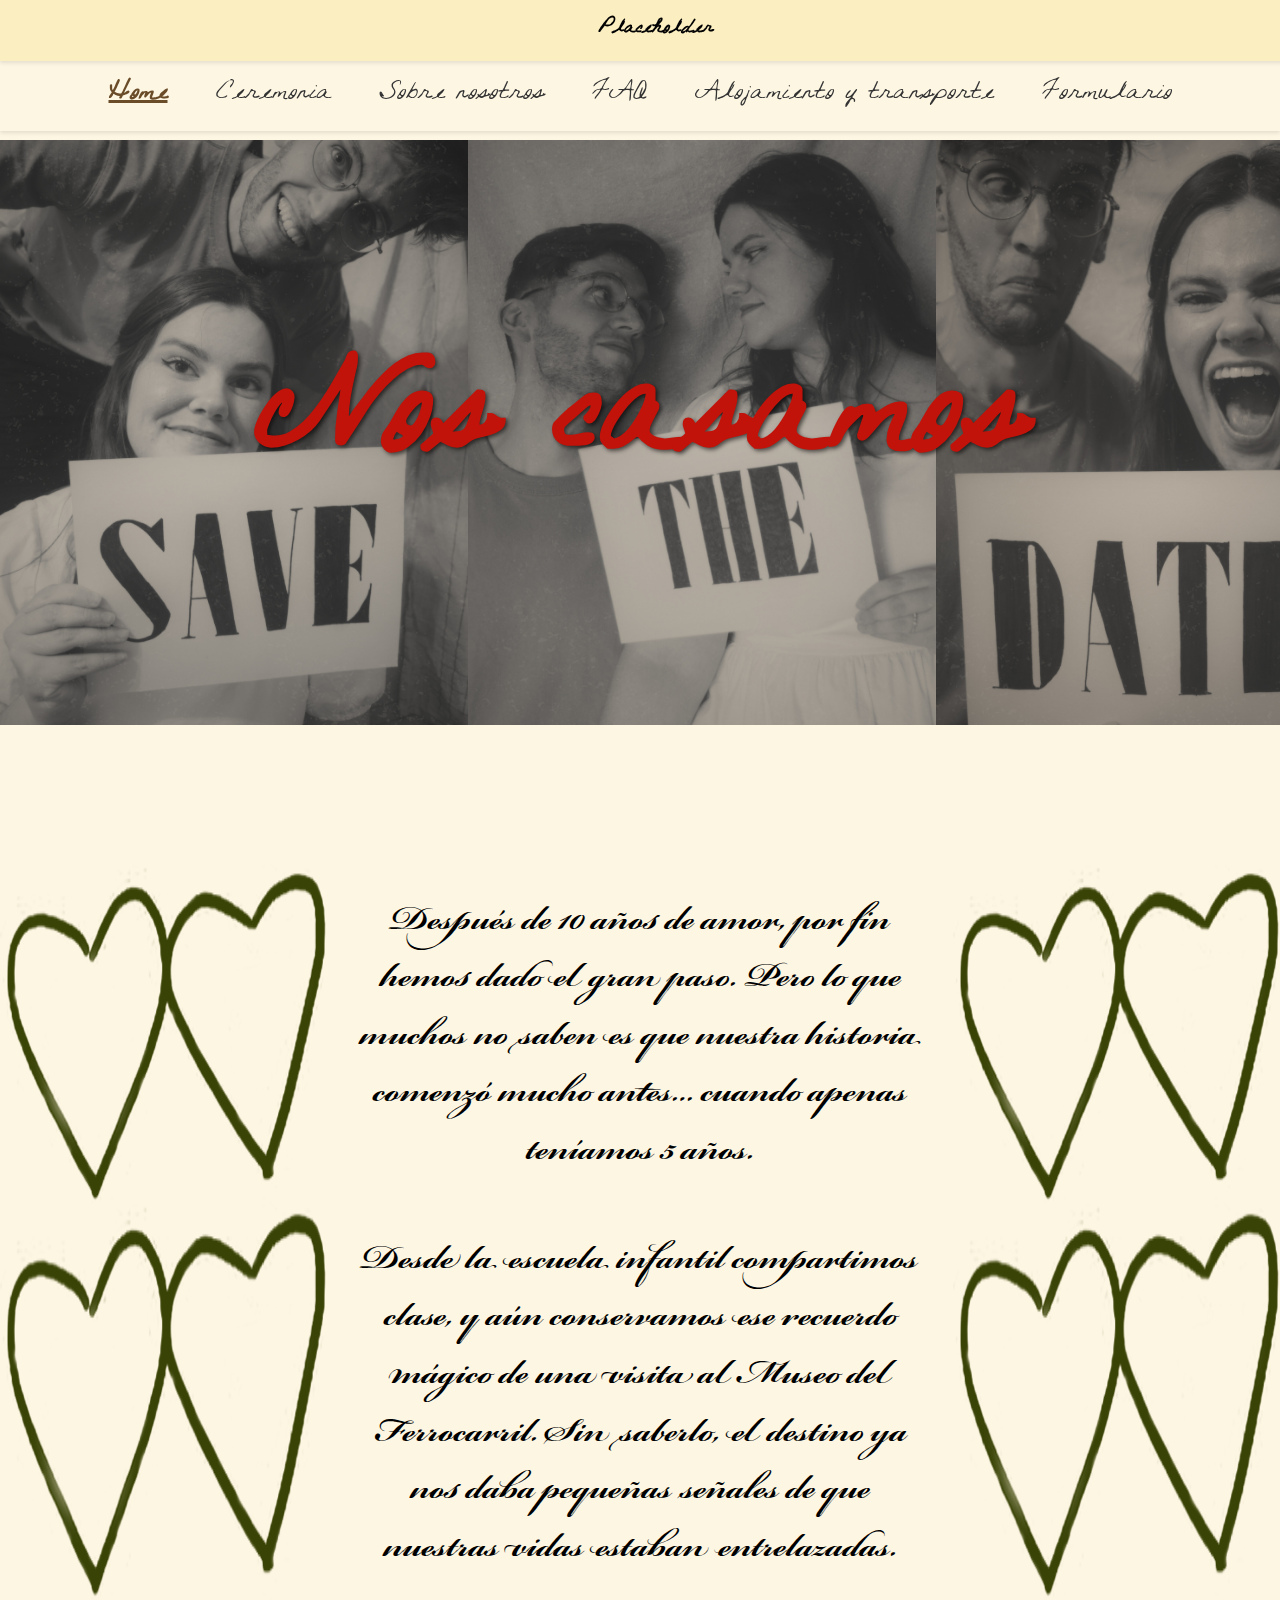
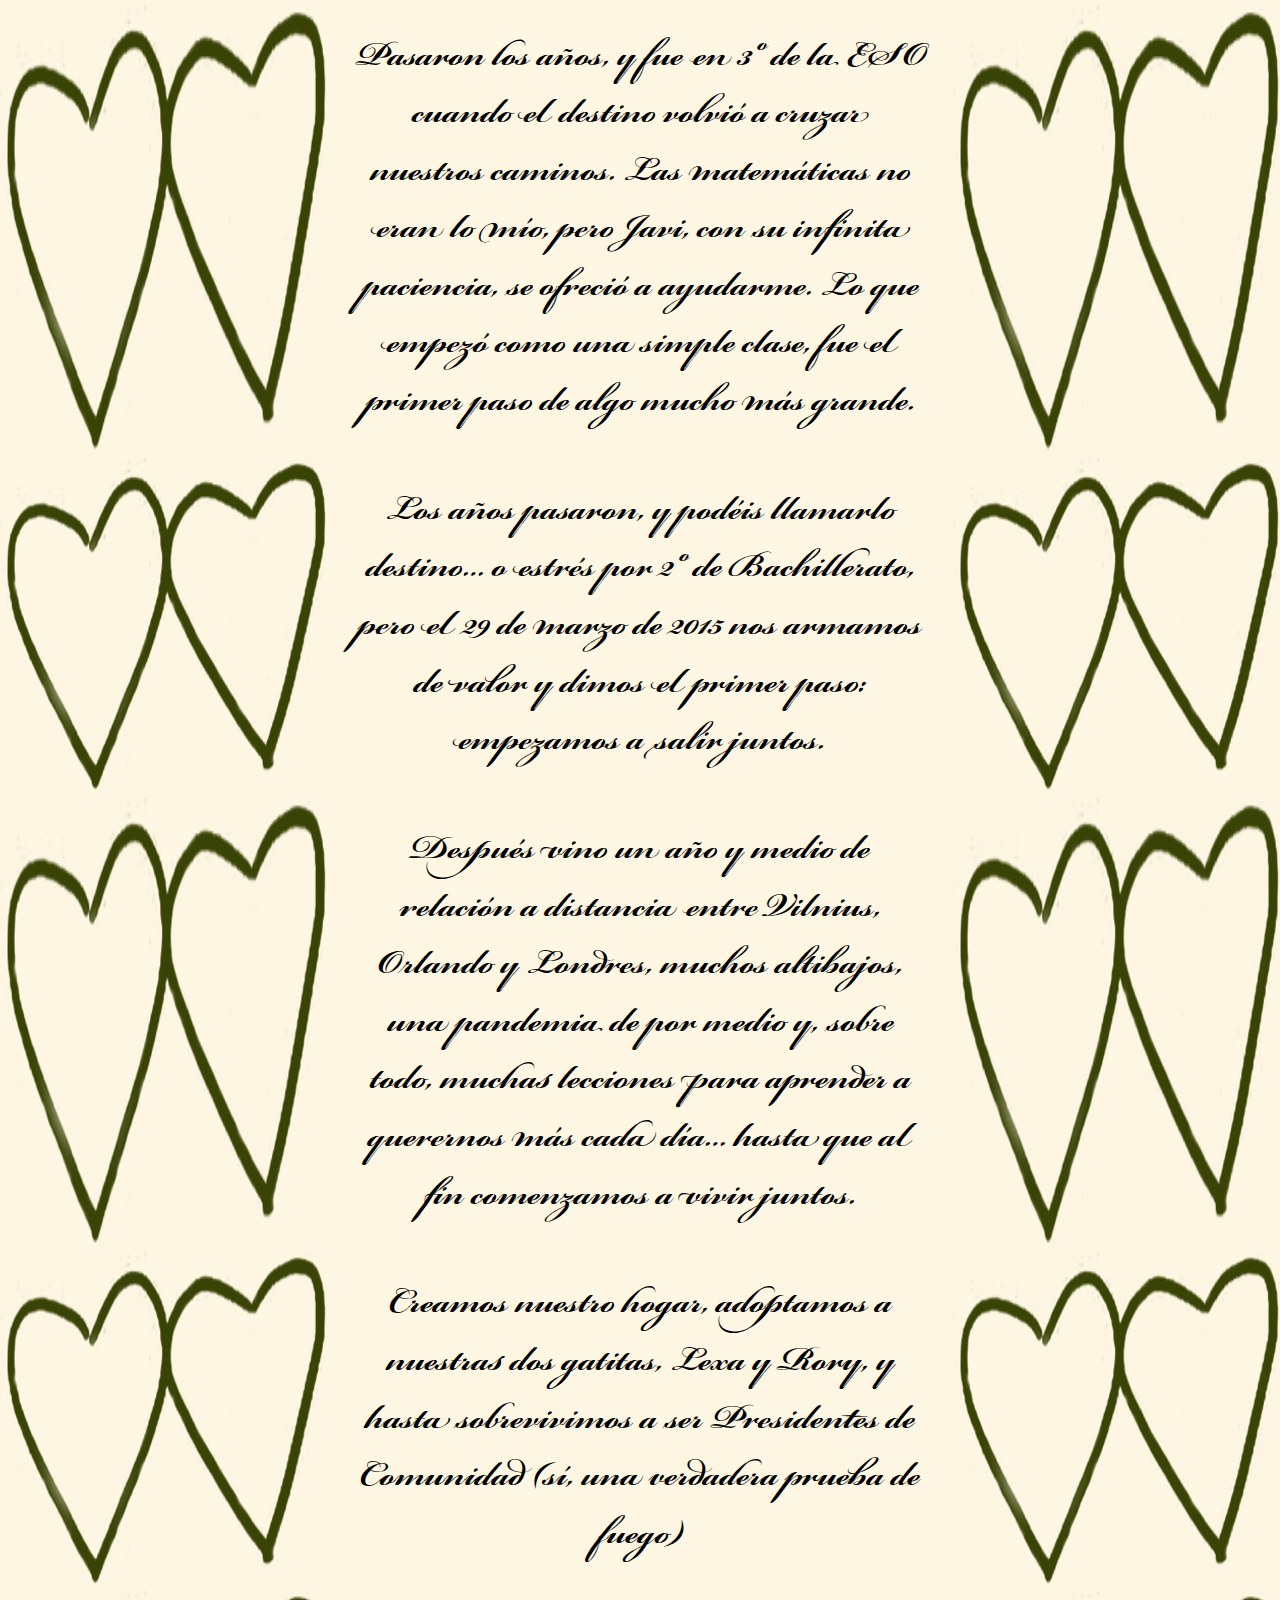
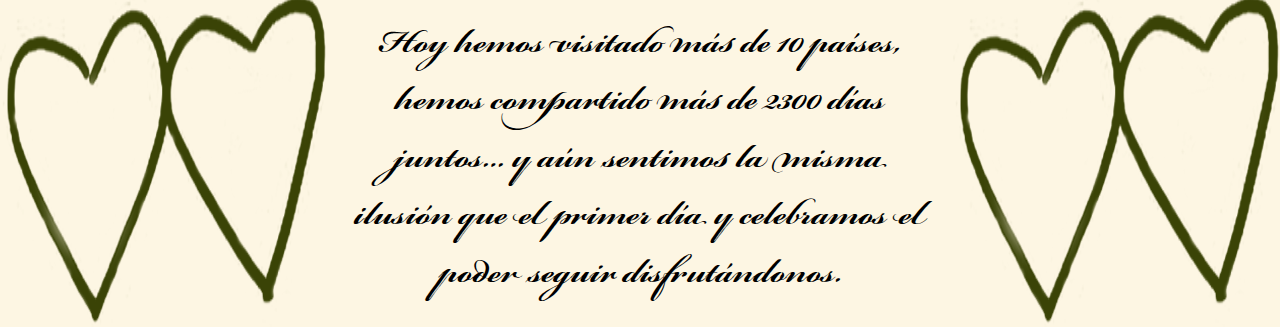
<file: index.html>
<!DOCTYPE html>
<html lang="es">
<head>
  <meta charset="UTF-8" />
  <meta name="viewport" content="width=device-width, initial-scale=1.0" />
  <title>Menú con Hash y Divs</title>
  <link href="https://fonts.googleapis.com/css2?family=Dancing+Script&display=swap" rel="stylesheet">  <link rel="stylesheet" href="estilos.css" />
  <link rel="stylesheet" href="carrousel.css" />
</head>
<body>

  <div class="encabezado">
    Placeholder
  </div>

  <header>
    <nav>
      <a href="#opcion1" style="font-size: 2em">Home</a>
      <a href="#opcion2" style="font-size: 2em">Ceremonia</a>
      <a href="#opcion3" style="font-size: 2em">Sobre nosotros</a>
      <a href="#opcion4" style="font-size: 2em">FAQ</a>
      <a href="#opcion5" style="font-size: 2em">Alojamiento y transporte</a>
      <a href="#opcion6" style="font-size: 2em">Formulario</a>
    </nav>
  </header>
  <div class="content">
    <div id="opcion1" class="pagina">
      

  <div class="carrusel-container">
    <div class="titulo">Nos casamos</div>
    <div class="carrusel" id="carrusel">
      <!-- Imágenes duplicadas para bucle continuo -->
      <img src="resources/imagenes/1.png" alt="1">
      <img src="resources/imagenes/2.png" alt="2">
      <img src="resources/imagenes/3.png" alt="3">
      <img src="resources/imagenes/4.png" alt="4">
      <img src="resources/imagenes/1.png" alt="1-dup">
      <img src="resources/imagenes/2.png" alt="2-dup">
      <img src="resources/imagenes/3.png" alt="3-dup">
      <img src="resources/imagenes/4.png" alt="4-dup">
    </div>
  </div>
    </div>
  </div>


  <div class="content">
    <div id="opcion2" class="pagina">
      <p class="georgia-font">  25.10.2025  </p>
<p style="font-weight: bold">Únete a nosotros para celebrar nuestro día más especial en El Palacio de Esquileo.</p>
<p class="subtitulo">Sábado 25 de Octubre </p>
<p class="georgia-font">1pm</p>
Celebra nuestra unión con una ceremonia por todo lo alto.
<br>
<p class="georgia-font">2pm</p>
¡Es la hora del cocktail y el cuerpo lo sabe!
<br>
<br>
<p class="georgia-font">3-30pm</p>
Una comida digna de una celebración así.
<br>
<p class="georgia-font">7pm hasta 11pm</p>
¡Que el ritmo no pare, no pare no!
<br>
<br>

    </div>
    <div id="opcion3" class="pagina Bickham">
      </div>
      <div class="contenedor-imagen-texto-imagen">
      <img src="resources/iconos/CORAZON.png" alt="1" class="imagen-fija; right: 0">
        <p class="bloque-texto2">
        Después de 10 años de amor, por fin hemos dado el gran paso. Pero lo que muchos no saben es que nuestra historia comenzó mucho antes… cuando apenas teníamos 5 años.
        </p>
        <img src="resources/iconos/CORAZON.png" alt="1" class="imagen-fija; right: 0">  
        </div>
        
      <div class="contenedor-imagen-texto-imagen">
        <img src="resources/iconos/CORAZON.png" alt="1" class="imagen-fija; right: 0">  
        <p class="bloque-texto2">
        Desde la escuela infantil compartimos clase, y aún conservamos ese recuerdo mágico de una visita al Museo del Ferrocarril. Sin saberlo, el destino ya nos daba pequeñas señales de que nuestras vidas estaban entrelazadas.
</p>
  
<img src="resources/iconos/CORAZON.png" alt="1" class="imagen-fija; right: 0">        
</div>

<div class="contenedor-imagen-texto-imagen">
  <img src="resources/iconos/CORAZON.png" alt="1" class="imagen-fija; right: 0">  
<p class="bloque-texto2">
Pasaron los años, y fue en 3º de la ESO cuando el destino volvió a cruzar nuestros caminos. Las matemáticas no eran lo mío, pero Javi, con su infinita paciencia, se ofreció a ayudarme. Lo que empezó como una simple clase, fue el primer paso de algo mucho más grande.
</p>
<img src="resources/iconos/CORAZON.png" alt="1" class="imagen-fija; right: 0">  
</div>

<div class="contenedor-imagen-texto-imagen">
  <img src="resources/iconos/CORAZON.png" alt="1" class="imagen-fija; right: 0">  
<p class="bloque-texto2">
Los años pasaron, y podéis llamarlo destino… o estrés por 2º de Bachillerato, pero el 29 de marzo de 2015 nos armamos de valor y dimos el primer paso: empezamos a salir juntos.
</p>
<img src="resources/iconos/CORAZON.png" alt="1" class="imagen-fija; right: 0">  
</div>

<div class="contenedor-imagen-texto-imagen">
  <img src="resources/iconos/CORAZON.png" alt="1" class="imagen-fija; right: 0">  
<p class="bloque-texto2">
 Después vino un año y medio de relación a distancia entre Vilnius, Orlando y Londres, muchos altibajos, una pandemia de por medio y, sobre todo, muchas lecciones para aprender a querernos más cada día… hasta que al fin comenzamos a vivir juntos.
</p>
<img src="resources/iconos/CORAZON.png" alt="1" class="imagen-fija; right: 0">  
</div>

<div class="contenedor-imagen-texto-imagen">
  <img src="resources/iconos/CORAZON.png" alt="1" class="imagen-fija; right: 0">  
<p class="bloque-texto2">
 Creamos nuestro hogar, adoptamos a nuestras dos gatitas, Lexa y Rory, y hasta sobrevivimos a ser Presidentes de Comunidad (sí, una verdadera prueba de fuego)
</p>
<img src="resources/iconos/CORAZON.png" alt="1" class="imagen-fija; right: 0">  
</div>

<div class="contenedor-imagen-texto-imagen">
  <img src="resources/iconos/CORAZON.png" alt="1" class="imagen-fija; right: 0">  
<p class="bloque-texto2">
 Hoy hemos visitado más de 10 países, hemos compartido más de 2300 días juntos… y aún sentimos la misma ilusión que el primer día y celebramos el poder seguir disfrutándonos.
</p>
<img src="resources/iconos/CORAZON.png" alt="1" class="imagen-fija; right: 0">  
</div>
</div>
    
</div>
<div id="opcion4" class="pagina arial">
    <div class="faq">
        <div class="faq-item">
          <button class="faq-question">
            <span class="flecha arial">▼</span>
            ¿Dónde se realiza la celebración?
          </button>
          <div class="faq-answer">
            Para facilitar la celebración, la ceremonia, el cocktail, comida y fiesta se celebra todo en el mismo recinto, en la finca Palacio de Esquileo de Sotos de Sepúlveda
            Dirección del Palacio de Esquileo: Carretera de Burgos (Autovía del Norte), Salida 107 (Km. 107). Sotos de Sepúlveda, Segovia. 
          </div>
        </div>
      
        <div class="faq-item">
          <button class="faq-question">
            <span class="flecha">▼</span>
            ¿Hay algún código de vestimenta?
               </button>
          <div class="faq-answer">
            Nos encantaría que te sintieras cómodo/a, pero para que todos estemos en la misma sintonía, hemos optado por un código de vestimenta semi-formal. ¡Queremos veros guapos/as y elegantes, pero sin que nadie se sienta incómodo/a!
          </div>
        </div>
      
        <div class="faq-item">
            <button class="faq-question">
              <span class="flecha">▼</span>
              ¿Puedo llevar a mi pareja/acompañante?
            </button>
            <div class="faq-answer">
                ¡Por supuesto! Si tu invitación es para ti solo/a, lamentablemente no podrás llevar acompañante. Pero si tienes alguna duda, no dudes en consultarnos directamente a través de nuestro teléfono y veremos qué se puede hacer.
            </div>
          </div>
          <div class="faq-item">
            <button class="faq-question">
              <span class="flecha">▼</span>
              ¿Dónde puedo aparcar?
            </button>
            <div class="faq-answer">
                Habrá aparcamiento disponible en los exteriores del Palacio de Esquileo.
            </div>
          </div>
          <div class="faq-item">
            <button class="faq-question">
              <span class="flecha">▼</span>
              ¿Puedo llevar niños a la boda?
            </button>
            <div class="faq-answer">
                Queremos que todos disfruten de este día especial, por lo que hemos preparado un espacio para los más pequeños. Si vas a venir con niños, por favor avísanos con antelación para asegurarnos de que todo esté preparado.
            </div>
          </div>
          <div class="faq-item">
            <button class="faq-question">
              <span class="flecha">▼</span>
              ¿Cuáles son las opciones de menú?
            </button>
            <div class="faq-answer">
                Hemos preparado un menú delicioso que tiene en cuenta diferentes preferencias dietéticas. Habrá opciones vegetarianas, veganas, sin gluten, sin lactosa, sin huevo y sin fructosa. Si tienes alguna alergia o restricción alimentaria, por favor indicanoslo en el formulario de confirmación de asistencia.
            </div>
          </div>
          <div class="faq-item">
            <button class="faq-question">
              <span class="flecha">▼</span>
              ¿Hay alguna lista de bodas?
            </button>
            <div class="faq-answer">
                No hemos creado ninguna lista de bodas ya que al llevar tantos años juntos tenemos todo lo que necesitamos. 
                Con tu asistencia es suficiente pero si quieres ayudarnos en nuestra Luna de Miel puedes hacer un ingreso en  -                                              o darnos el regalo el mismo día de la celebración.                
            </div>
          </div>
          <div class="faq-item">
            <button class="faq-question">
              <span class="flecha">▼</span>
              ¿Cómo confirmo mi asistencia?
            </button>
            <div class="faq-answer">
                Por favor, confirma tu asistencia antes del 5 de septiembre en el formulario de RSVP que encontrarás en esta misma página. Es importante para nosotros saber cuántos seremos para poder preparar todo a la perfección.
            </div>
          </div>
          <div class="faq-item">
            <button class="faq-question">
              <span class="flecha">▼</span>
              ¿Puedo hacer fotos o videos durante la ceremonia?
            </button>
            <div class="faq-answer">
                Queremos que todos disfrutéis del momento y no os preocupéis por nada, por lo que hemos decidido que nuestro fotógrafo oficial se encargará de capturar los mejores momentos. Si quieres hacer fotos o videos durante el día, ¡eres más que bienvenido/a! 
            </div>
          </div>
          <div class="faq-item">
            <button class="faq-question">
              <span class="flecha">▼</span>
              ¿Qué pasa si no puedo asistir a la boda?
            </button>
            <div class="faq-answer">
                Lo lamentamos mucho, pero entendemos que a veces surgen imprevistos. Si no puedes asistir, por favor avísanos lo antes posible para ajustar la planificación. Te echaremos de menos.
            </div>
          </div>
    </div>
  </div>
<div id="opcion5" class="pagina">
      <p class="subtitulo">Alojamiento</p>
    <p class="bloque-texto">
    Sí, lamentablemente el Palacio de Esquileo no dispone de alojamiento para todos los invitados. Hemos reservado todo el hotel dónde se realiza la celebración para nuestros invitados más cercanos. Estas habitaciones se han repartido según necesidad.
      </p>
    <p class="bloque-texto">Sotos de Sepulveda se encuentra cerca de localidades con más hospedaje como es Riaza. A continuación os dejamos una lista de hoteles dónde podéis alojaros a tan solo 10/15 minutos del lugar de celebración.
</p>
  <p class="subtitulo">Transporte</p>
??????????????
    </div>
  <div id="opcion6" class="pagina">
    <p class="bloque-texto">
    Por favor en la medida en la que os sea posible rellenad <a href="https://docs.google.com/forms/d/e/1FAIpQLSeHCC7iVIuJePDNiWL0e-rYNn6CfaiPTcYdyvg3aPcbWM81Mw/viewform?usp=dialog">este formulario</a>
    </p>
  </div>

  <script src="scripts.js"></script>
  <script src="carrousel.js"></script>
  
</body>
</html>
</file>
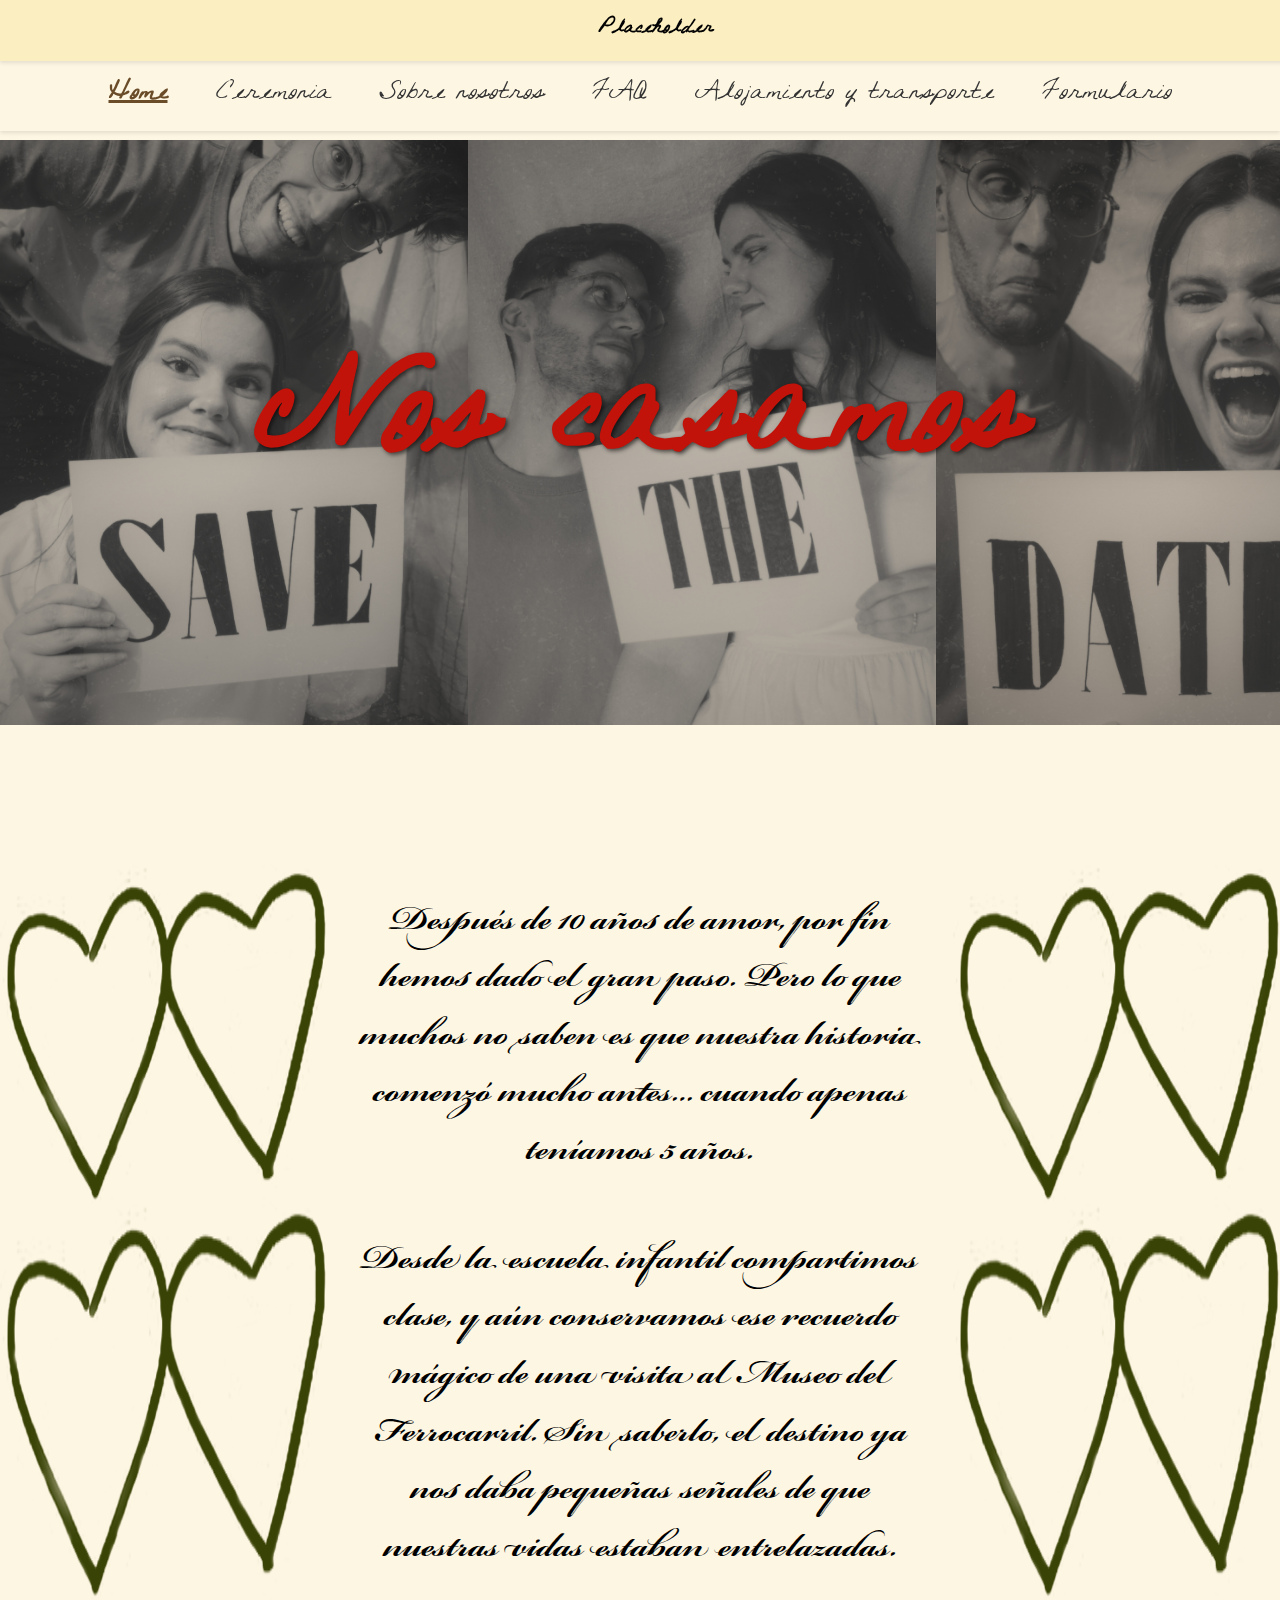
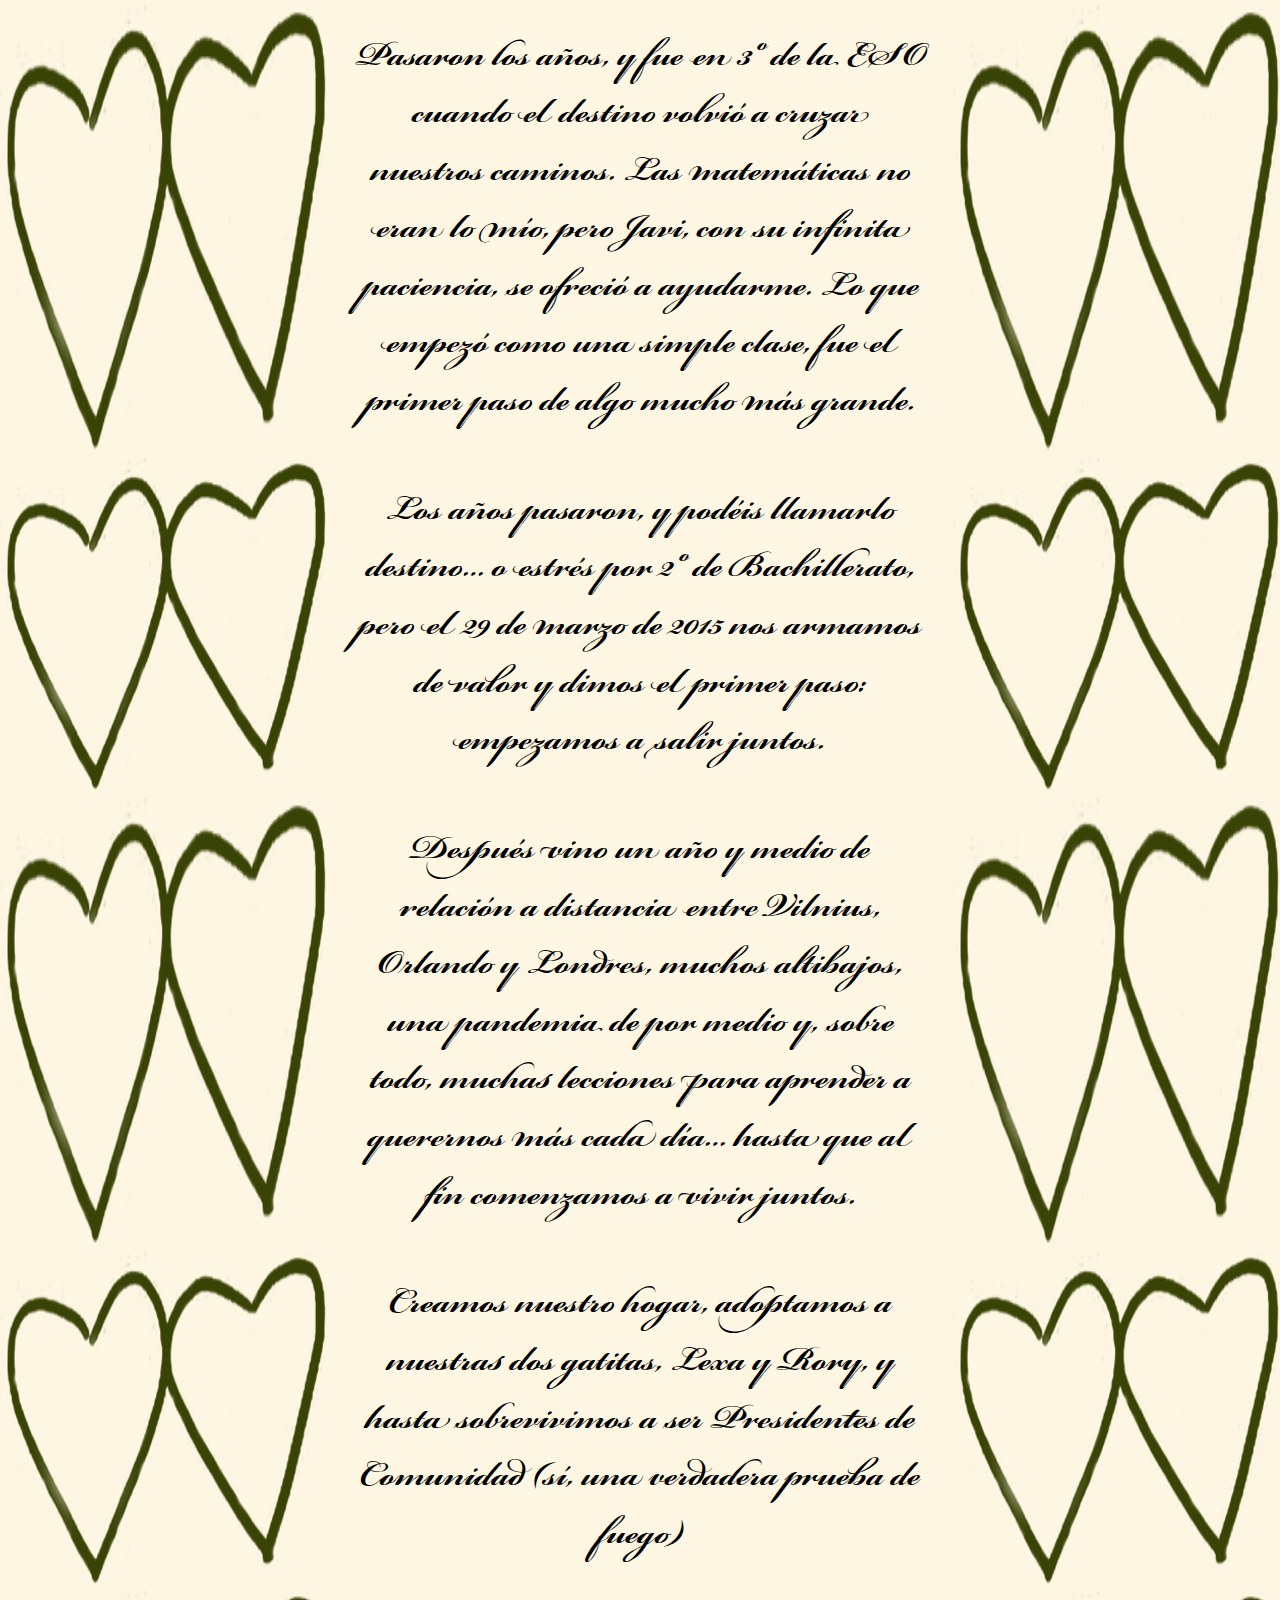
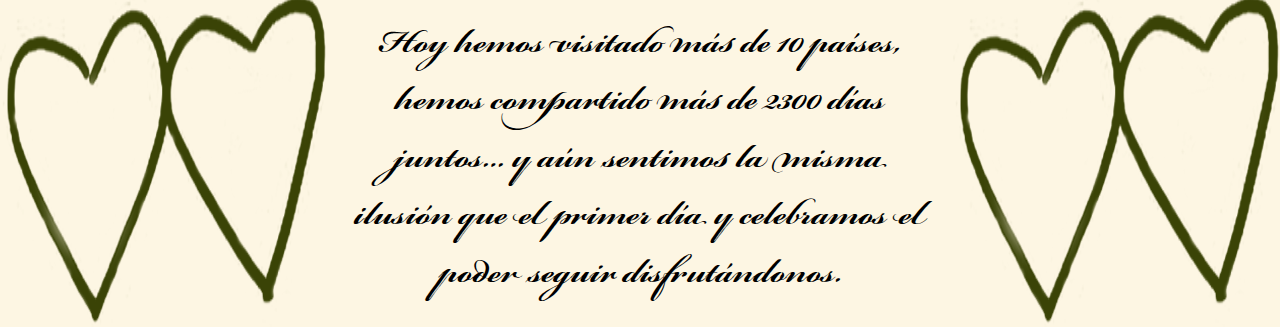
<file: templates/index.html>
<!DOCTYPE html>
<html lang="es">
<head>
  <meta charset="UTF-8" />
  <meta name="viewport" content="width=device-width, initial-scale=1.0" />
  <title>Menú con Hash y Divs</title>
  <link href="https://fonts.googleapis.com/css2?family=Dancing+Script&display=swap" rel="stylesheet">  <link rel="stylesheet" href="estilos.css" />
  <link rel="stylesheet" href="carrousel.css" />
</head>
<body>

  <div class="encabezado">
    Placeholder
  </div>

  <header>
    <nav>
      <a href="#opcion1" style="font-size: 2em">Home</a>
      <a href="#opcion2" style="font-size: 2em">Ceremonia</a>
      <a href="#opcion3" style="font-size: 2em">Sobre nosotros</a>
      <a href="#opcion4" style="font-size: 2em">FAQ</a>
      <a href="#opcion5" style="font-size: 2em">Alojamiento y transporte</a>
      <a href="#opcion6" style="font-size: 2em">Formulario</a>
    </nav>
  </header>
  <div class="content">
    <div id="opcion1" class="pagina">
      

  <div class="carrusel-container">
    <div class="titulo">Nos casamos</div>
    <div class="carrusel" id="carrusel">
      <!-- Imágenes duplicadas para bucle continuo -->
      <img src="resources/imagenes/1.png" alt="1">
      <img src="resources/imagenes/2.png" alt="2">
      <img src="resources/imagenes/3.png" alt="3">
      <img src="resources/imagenes/4.png" alt="4">
      <img src="resources/imagenes/1.png" alt="1-dup">
      <img src="resources/imagenes/2.png" alt="2-dup">
      <img src="resources/imagenes/3.png" alt="3-dup">
      <img src="resources/imagenes/4.png" alt="4-dup">
    </div>
  </div>
    </div>
  </div>


  <div class="content">
    <div id="opcion2" class="pagina">
      <p class="georgia-font">  25.10.2025  </p>
<p style="font-weight: bold">Únete a nosotros para celebrar nuestro día más especial en El Palacio de Esquileo.</p>
<p class="subtitulo">Sábado 25 de Octubre </p>
<p class="georgia-font">1pm</p>
Celebra nuestra unión con una ceremonia por todo lo alto.
<br>
<p class="georgia-font">2pm</p>
¡Es la hora del cocktail y el cuerpo lo sabe!
<br>
<br>
<p class="georgia-font">3-30pm</p>
Una comida digna de una celebración así.
<br>
<p class="georgia-font">7pm hasta 11pm</p>
¡Que el ritmo no pare, no pare no!
<br>
<br>

    </div>
    <div id="opcion3" class="pagina Bickham">
      </div>
      <div class="contenedor-imagen-texto-imagen">
      <img src="resources/iconos/CORAZON.png" alt="1" class="imagen-fija; right: 0">
        <p class="bloque-texto2">
        Después de 10 años de amor, por fin hemos dado el gran paso. Pero lo que muchos no saben es que nuestra historia comenzó mucho antes… cuando apenas teníamos 5 años.
        </p>
        <img src="resources/iconos/CORAZON.png" alt="1" class="imagen-fija; right: 0">  
        </div>
        
      <div class="contenedor-imagen-texto-imagen">
        <img src="resources/iconos/CORAZON.png" alt="1" class="imagen-fija; right: 0">  
        <p class="bloque-texto2">
        Desde la escuela infantil compartimos clase, y aún conservamos ese recuerdo mágico de una visita al Museo del Ferrocarril. Sin saberlo, el destino ya nos daba pequeñas señales de que nuestras vidas estaban entrelazadas.
</p>
  
<img src="resources/iconos/CORAZON.png" alt="1" class="imagen-fija; right: 0">        
</div>

<div class="contenedor-imagen-texto-imagen">
  <img src="resources/iconos/CORAZON.png" alt="1" class="imagen-fija; right: 0">  
<p class="bloque-texto2">
Pasaron los años, y fue en 3º de la ESO cuando el destino volvió a cruzar nuestros caminos. Las matemáticas no eran lo mío, pero Javi, con su infinita paciencia, se ofreció a ayudarme. Lo que empezó como una simple clase, fue el primer paso de algo mucho más grande.
</p>
<img src="resources/iconos/CORAZON.png" alt="1" class="imagen-fija; right: 0">  
</div>

<div class="contenedor-imagen-texto-imagen">
  <img src="resources/iconos/CORAZON.png" alt="1" class="imagen-fija; right: 0">  
<p class="bloque-texto2">
Los años pasaron, y podéis llamarlo destino… o estrés por 2º de Bachillerato, pero el 29 de marzo de 2015 nos armamos de valor y dimos el primer paso: empezamos a salir juntos.
</p>
<img src="resources/iconos/CORAZON.png" alt="1" class="imagen-fija; right: 0">  
</div>

<div class="contenedor-imagen-texto-imagen">
  <img src="resources/iconos/CORAZON.png" alt="1" class="imagen-fija; right: 0">  
<p class="bloque-texto2">
 Después vino un año y medio de relación a distancia entre Vilnius, Orlando y Londres, muchos altibajos, una pandemia de por medio y, sobre todo, muchas lecciones para aprender a querernos más cada día… hasta que al fin comenzamos a vivir juntos.
</p>
<img src="resources/iconos/CORAZON.png" alt="1" class="imagen-fija; right: 0">  
</div>

<div class="contenedor-imagen-texto-imagen">
  <img src="resources/iconos/CORAZON.png" alt="1" class="imagen-fija; right: 0">  
<p class="bloque-texto2">
 Creamos nuestro hogar, adoptamos a nuestras dos gatitas, Lexa y Rory, y hasta sobrevivimos a ser Presidentes de Comunidad (sí, una verdadera prueba de fuego)
</p>
<img src="resources/iconos/CORAZON.png" alt="1" class="imagen-fija; right: 0">  
</div>

<div class="contenedor-imagen-texto-imagen">
  <img src="resources/iconos/CORAZON.png" alt="1" class="imagen-fija; right: 0">  
<p class="bloque-texto2">
 Hoy hemos visitado más de 10 países, hemos compartido más de 2300 días juntos… y aún sentimos la misma ilusión que el primer día y celebramos el poder seguir disfrutándonos.
</p>
<img src="resources/iconos/CORAZON.png" alt="1" class="imagen-fija; right: 0">  
</div>
</div>
    
</div>
<div id="opcion4" class="pagina arial">
    <div class="faq">
        <div class="faq-item">
          <button class="faq-question">
            <span class="flecha arial">▼</span>
            ¿Dónde se realiza la celebración?
          </button>
          <div class="faq-answer">
            Para facilitar la celebración, la ceremonia, el cocktail, comida y fiesta se celebra todo en el mismo recinto, en la finca Palacio de Esquileo de Sotos de Sepúlveda
            Dirección del Palacio de Esquileo: Carretera de Burgos (Autovía del Norte), Salida 107 (Km. 107). Sotos de Sepúlveda, Segovia. 
          </div>
        </div>
      
        <div class="faq-item">
          <button class="faq-question">
            <span class="flecha">▼</span>
            ¿Hay algún código de vestimenta?
               </button>
          <div class="faq-answer">
            Nos encantaría que te sintieras cómodo/a, pero para que todos estemos en la misma sintonía, hemos optado por un código de vestimenta semi-formal. ¡Queremos veros guapos/as y elegantes, pero sin que nadie se sienta incómodo/a!
          </div>
        </div>
      
        <div class="faq-item">
            <button class="faq-question">
              <span class="flecha">▼</span>
              ¿Puedo llevar a mi pareja/acompañante?
            </button>
            <div class="faq-answer">
                ¡Por supuesto! Si tu invitación es para ti solo/a, lamentablemente no podrás llevar acompañante. Pero si tienes alguna duda, no dudes en consultarnos directamente a través de nuestro teléfono y veremos qué se puede hacer.
            </div>
          </div>
          <div class="faq-item">
            <button class="faq-question">
              <span class="flecha">▼</span>
              ¿Dónde puedo aparcar?
            </button>
            <div class="faq-answer">
                Habrá aparcamiento disponible en los exteriores del Palacio de Esquileo.
            </div>
          </div>
          <div class="faq-item">
            <button class="faq-question">
              <span class="flecha">▼</span>
              ¿Puedo llevar niños a la boda?
            </button>
            <div class="faq-answer">
                Queremos que todos disfruten de este día especial, por lo que hemos preparado un espacio para los más pequeños. Si vas a venir con niños, por favor avísanos con antelación para asegurarnos de que todo esté preparado.
            </div>
          </div>
          <div class="faq-item">
            <button class="faq-question">
              <span class="flecha">▼</span>
              ¿Cuáles son las opciones de menú?
            </button>
            <div class="faq-answer">
                Hemos preparado un menú delicioso que tiene en cuenta diferentes preferencias dietéticas. Habrá opciones vegetarianas, veganas, sin gluten, sin lactosa, sin huevo y sin fructosa. Si tienes alguna alergia o restricción alimentaria, por favor indicanoslo en el formulario de confirmación de asistencia.
            </div>
          </div>
          <div class="faq-item">
            <button class="faq-question">
              <span class="flecha">▼</span>
              ¿Hay alguna lista de bodas?
            </button>
            <div class="faq-answer">
                No hemos creado ninguna lista de bodas ya que al llevar tantos años juntos tenemos todo lo que necesitamos. 
                Con tu asistencia es suficiente pero si quieres ayudarnos en nuestra Luna de Miel puedes hacer un ingreso en  -                                              o darnos el regalo el mismo día de la celebración.                
            </div>
          </div>
          <div class="faq-item">
            <button class="faq-question">
              <span class="flecha">▼</span>
              ¿Cómo confirmo mi asistencia?
            </button>
            <div class="faq-answer">
                Por favor, confirma tu asistencia antes del 5 de septiembre en el formulario de RSVP que encontrarás en esta misma página. Es importante para nosotros saber cuántos seremos para poder preparar todo a la perfección.
            </div>
          </div>
          <div class="faq-item">
            <button class="faq-question">
              <span class="flecha">▼</span>
              ¿Puedo hacer fotos o videos durante la ceremonia?
            </button>
            <div class="faq-answer">
                Queremos que todos disfrutéis del momento y no os preocupéis por nada, por lo que hemos decidido que nuestro fotógrafo oficial se encargará de capturar los mejores momentos. Si quieres hacer fotos o videos durante el día, ¡eres más que bienvenido/a! 
            </div>
          </div>
          <div class="faq-item">
            <button class="faq-question">
              <span class="flecha">▼</span>
              ¿Qué pasa si no puedo asistir a la boda?
            </button>
            <div class="faq-answer">
                Lo lamentamos mucho, pero entendemos que a veces surgen imprevistos. Si no puedes asistir, por favor avísanos lo antes posible para ajustar la planificación. Te echaremos de menos.
            </div>
          </div>
    </div>
  </div>
<div id="opcion5" class="pagina">
      <p class="subtitulo">Alojamiento</p>
    <p class="bloque-texto">
    Sí, lamentablemente el Palacio de Esquileo no dispone de alojamiento para todos los invitados. Hemos reservado todo el hotel dónde se realiza la celebración para nuestros invitados más cercanos. Estas habitaciones se han repartido según necesidad.
      </p>
    <p class="bloque-texto">Sotos de Sepulveda se encuentra cerca de localidades con más hospedaje como es Riaza. A continuación os dejamos una lista de hoteles dónde podéis alojaros a tan solo 10/15 minutos del lugar de celebración.
</p>
  <p class="subtitulo">Transporte</p>
??????????????
    </div>
  <div id="opcion6" class="pagina">
    <p class="bloque-texto">
    Por favor en la medida en la que os sea posible rellenad <a href="https://docs.google.com/forms/d/e/1FAIpQLSeHCC7iVIuJePDNiWL0e-rYNn6CfaiPTcYdyvg3aPcbWM81Mw/viewform?usp=dialog">este formulario</a>
    </p>
  </div>

  <script src="scripts.js"></script>
  <script src="carrousel.js"></script>
  
</body>
</html>
</file>
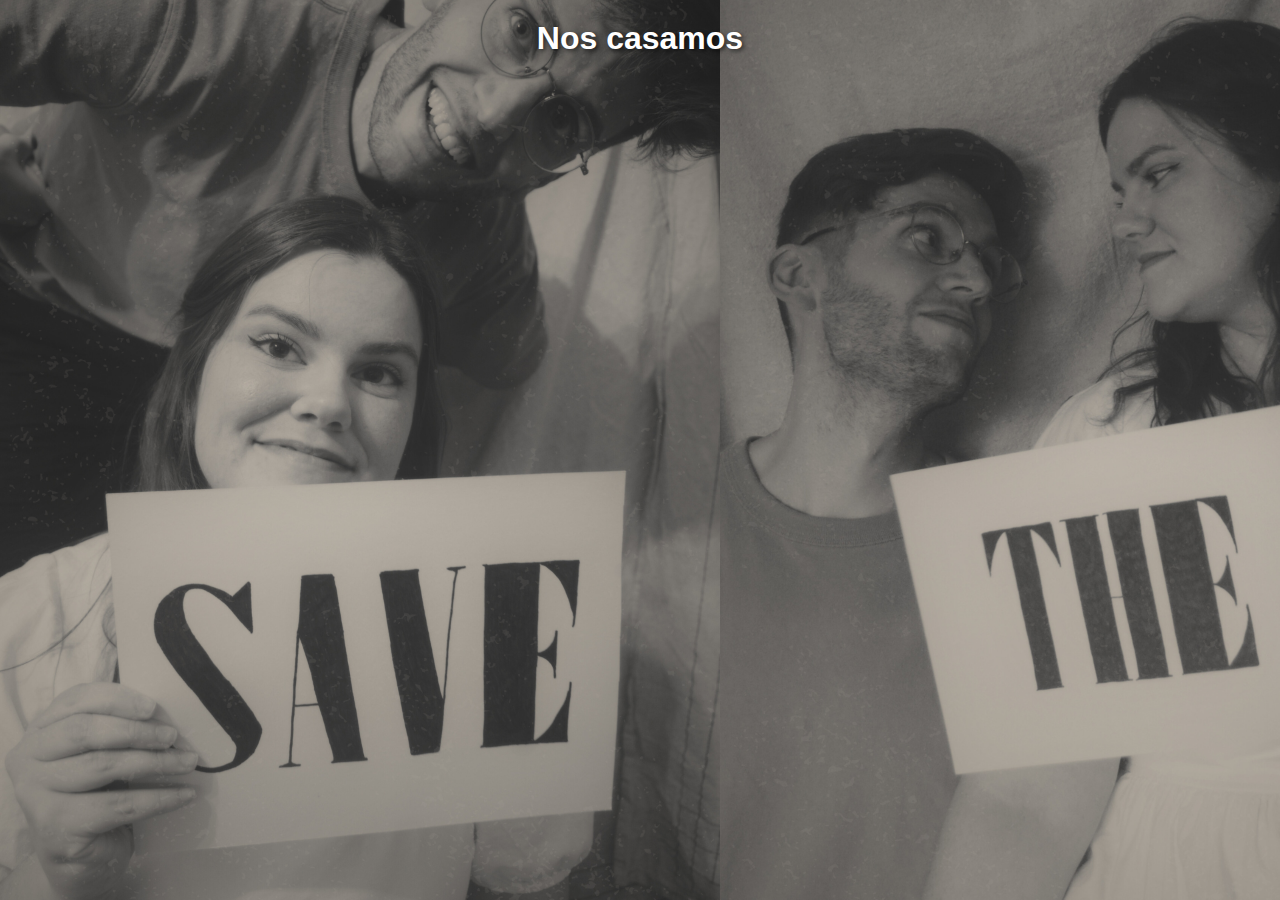
<file: carrousel.html>
<!DOCTYPE html>
<html lang="es">
<head>
  <meta charset="UTF-8">
  <title>Nos Casamos</title>
  <style>
    body {
      margin: 0;
      font-family: Arial, sans-serif;
      overflow: hidden;
    }

    .titulo {
      position: absolute;
      top: 20px;
      width: 100%;
      text-align: center;
      font-size: 2em;
      font-weight: bold;
      color: white;
      z-index: 10;
      text-shadow: 2px 2px 4px rgba(0,0,0,0.6);
    }

    .carrusel-container {
      position: relative;
      width: 100%;
      height: 100vh;
      overflow: hidden;
      display: flex;
      align-items: center;
    }

    .carrusel {
      display: flex;
      animation: scroll linear infinite;
    }

    .carrusel img {
      height: 100vh;
      flex-shrink: 0;
    }

    @keyframes scroll {
      from {
        transform: translateX(0);
      }
      to {
        transform: translateX(-50%);
      }
    }
  </style>
</head>
<body>

  <div class="titulo">Nos casamos</div>

  <div class="carrusel-container">
    <div class="carrusel" id="carrusel">
      <!-- Imágenes duplicadas para bucle continuo -->
      <img src="resources/imagenes/1.png" alt="1">
      <img src="resources/imagenes/2.png" alt="2">
      <img src="resources/imagenes/3.png" alt="3">
      <img src="resources/imagenes/4.png" alt="4">
      <img src="resources/imagenes/1.png" alt="1-dup">
      <img src="resources/imagenes/2.png" alt="2-dup">
      <img src="resources/imagenes/3.png" alt="3-dup">
      <img src="resources/imagenes/4.png" alt="4-dup">
    </div>
  </div>

  <script>
    const velocidad = 50; // menor = más rápido (en segundos)

    const carrusel = document.getElementById('carrusel');
    const totalWidth = carrusel.scrollWidth / 2;

    carrusel.style.animationDuration = `${velocidad}s`;
  </script>
</body>
</html>
</file>
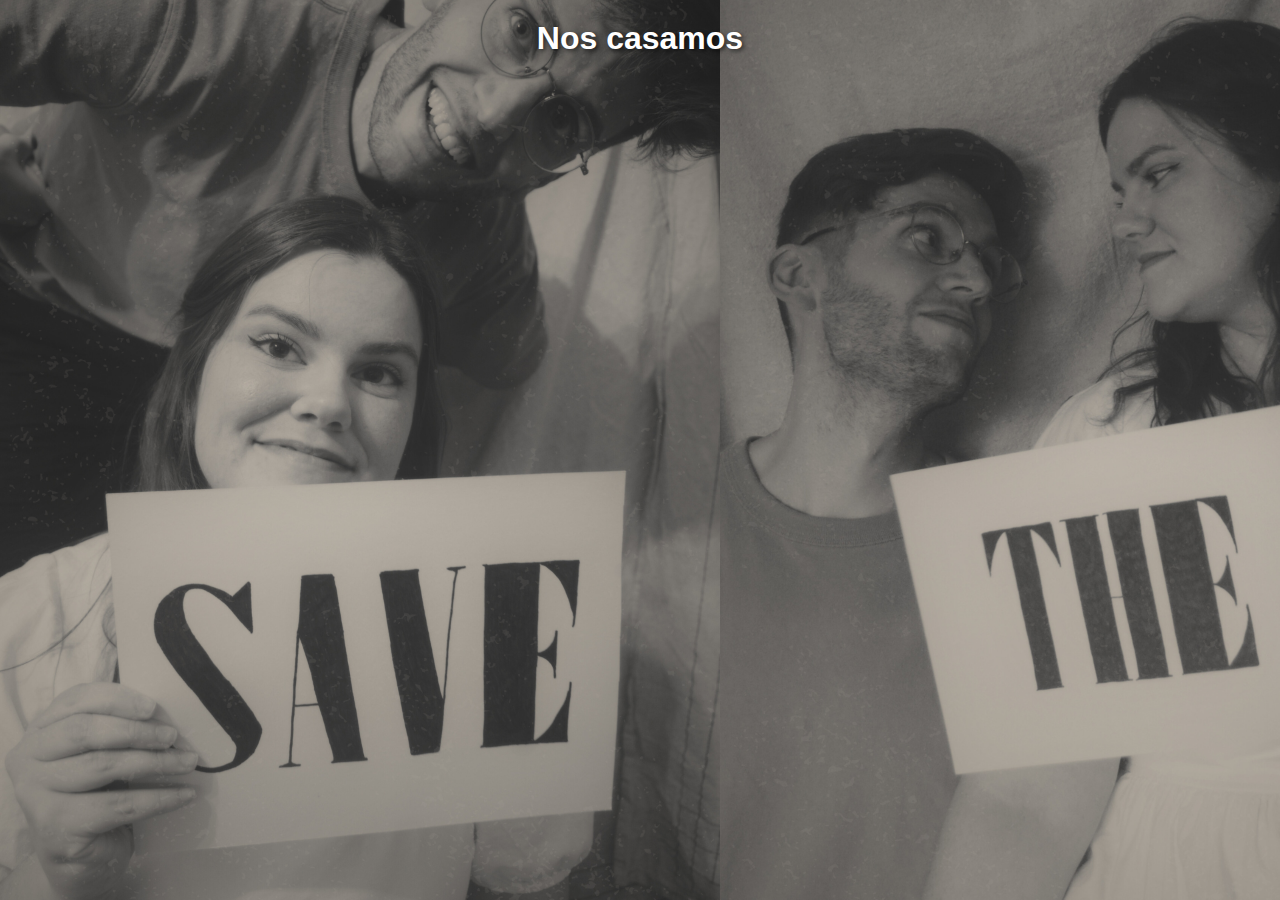
<file: templates/carrousel.html>
<!DOCTYPE html>
<html lang="es">
<head>
  <meta charset="UTF-8">
  <title>Nos Casamos</title>
  <style>
    body {
      margin: 0;
      font-family: Arial, sans-serif;
      overflow: hidden;
    }

    .titulo {
      position: absolute;
      top: 20px;
      width: 100%;
      text-align: center;
      font-size: 2em;
      font-weight: bold;
      color: white;
      z-index: 10;
      text-shadow: 2px 2px 4px rgba(0,0,0,0.6);
    }

    .carrusel-container {
      position: relative;
      width: 100%;
      height: 100vh;
      overflow: hidden;
      display: flex;
      align-items: center;
    }

    .carrusel {
      display: flex;
      animation: scroll linear infinite;
    }

    .carrusel img {
      height: 100vh;
      flex-shrink: 0;
    }

    @keyframes scroll {
      from {
        transform: translateX(0);
      }
      to {
        transform: translateX(-50%);
      }
    }
  </style>
</head>
<body>

  <div class="titulo">Nos casamos</div>

  <div class="carrusel-container">
    <div class="carrusel" id="carrusel">
      <!-- Imágenes duplicadas para bucle continuo -->
      <img src="resources/imagenes/1.png" alt="1">
      <img src="resources/imagenes/2.png" alt="2">
      <img src="resources/imagenes/3.png" alt="3">
      <img src="resources/imagenes/4.png" alt="4">
      <img src="resources/imagenes/1.png" alt="1-dup">
      <img src="resources/imagenes/2.png" alt="2-dup">
      <img src="resources/imagenes/3.png" alt="3-dup">
      <img src="resources/imagenes/4.png" alt="4-dup">
    </div>
  </div>

  <script>
    const velocidad = 50; // menor = más rápido (en segundos)

    const carrusel = document.getElementById('carrusel');
    const totalWidth = carrusel.scrollWidth / 2;

    carrusel.style.animationDuration = `${velocidad}s`;
  </script>
</body>
</html>
</file>
<file: estilos.css>
@font-face {
    font-family: 'FG Jennifer';
    src: url('vertopal.com_FGJennifer2.ttf') format('truetype');
  }

  @font-face {
    font-family: 'Florissant';
    src: url('florissant-handwriting.ttf') format('truetype');
  }

  @font-face {
    font-family: 'Bickham';
    src: url('Bickham Script Pro Bold.ttf') format('truetype');
  }

body {
    margin: 0;
    font-family: 'FG Jennifer', sans-serif;
    background-color: #fdf6e3;
  }
  
  .encabezado {
    position: fixed;
    top: 0;
    left: 0;
    width: 100%;
    background-color: #fbeec1;
    text-align: center;
    padding: 1rem;
    font-size: 1.5rem;
    font-weight: bold;
    z-index: 2000;
    box-shadow: 0 2px 4px rgba(0,0,0,0.1);
  }
  
  header {
    position: fixed;
    top: 60px;
    left: 0;
    width: 100%;
    background-color: #fdf6e3;
    box-shadow: 0 2px 4px rgba(0, 0, 0, 0.1);
    z-index: 1000;
  }
  
  nav {
    display: flex;
    justify-content: center;
    padding: 1rem;
  }
  
  nav a {
    margin: 0 1.5rem;
    text-decoration: none;
    color: #333;
    font-size: 1.2rem;
    cursor: pointer;
    transition: color 0.3s;
  }
  
  nav a.activo {
    color: #6a4c28;
    font-weight: bold;
    text-decoration: underline;
  }
  
  .content {
    padding: 140px 0 0;
    font-size: 1.5rem;
    min-height: auto;
    text-align: center;
  }
  
  .arial
  {
      font-family:    Arial;
      font-size:      40px;
      font-weight:    bold;
  }

  .pagina {
    display: none;
  }
  
  .faq {
    max-width: 600px;
    margin: 2rem auto;
  }
  
  .faq-item {
    border-bottom: 1px solid #ccc;
    margin-bottom: 1rem;
  }
  
  .faq-question {
    width: 100%;
    background: none;
    border: none;
    text-align: left;
    font-size: 1.1rem;
    padding: 0.75rem;
    cursor: pointer;
    display: flex;
    align-items: center;
    gap: 0.5rem;
    font-family: 'FG Jennifer', sans-serif;
  }
  
  .faq-answer {
    display: none;
    padding: 0.75rem;
    font-size: 1rem;
    color: #333;
    font-family: 'FG Jennifer', sans-serif;
  }
  
  .faq-question .flecha {
    transition: transform 0.3s ease;
  }
  
  .faq-question.activa .flecha {
    transform: rotate(180deg);
  }
  
  .faq-answer.mostrar {
    display: block;
  }

  
  .georgia-font {
    font-family: 'Georgia', sans-serif;
}

 
.dia {
  font-size: 2em;
  font-weight: bold;
  font-family: 'Florissant', cursive;
}
.Florissant{
  font-family: 'Florissant', cursive;
}
.Bickham{
  font-family: 'Bickham'
}

.subtitulo{
  font-size: 1em;
  font-family: Florissant;
  font-weight: bold
}

.bloque-texto{
  margin: 5% 10% 5% 10%;
  text-align: start;
}
.bloque-texto2{
  width: 60%;
  margin: 2% 2% 2% 2%;
  box-sizing: border-box;
  text-align: center;
  font-size:2em;
  line-height: 1.2;
}

.imagen-fija{
  position:absolute;
  height:auto;
  max-width: 20%; 
}

.contenedor-imagen-texto-imagen{
  width: 100%;
  padding: 0% 0%; /* Márgenes de 20% a cada lado del contenedor */
  display: flex;
    font-family: 'Bickham';
    box-sizing: border-box;
}
</file>
<file: carrousel.css>
.titulo {
    position: absolute;
    width: 100%;
    text-align: center;
    font-size: 7em;
    font-weight: bold;
    color: #c2130a;
    z-index: 10;
    text-shadow: 2px 2px 4px rgba(0,0,0,0.6);
    align-self: center
  }

  .carrusel-container {
    position: relative;
    width: 100%;
    height: 65vh; /* antes: 100vh */
    overflow: hidden;
    display: flex;
    align-items: center;
  }

  .carrusel {
    display: flex;
    animation: scroll linear infinite;
    height: 100%;
  }
  
  .carrusel img {
    height: 100%;
    width: auto;
    flex-shrink: 0;
    object-fit: contain;
    display: block;
  }

  @keyframes scroll {
    from {
      transform: translateX(0);
    }
    to {
      transform: translateX(-50%);
    }
  }
</file>
<file: templates/estilos.css>
@font-face {
    font-family: 'FG Jennifer';
    src: url('vertopal.com_FGJennifer2.ttf') format('truetype');
  }

  @font-face {
    font-family: 'Florissant';
    src: url('florissant-handwriting.ttf') format('truetype');
  }

  @font-face {
    font-family: 'Bickham';
    src: url('Bickham Script Pro Bold.ttf') format('truetype');
  }

body {
    margin: 0;
    font-family: 'FG Jennifer', sans-serif;
    background-color: #fdf6e3;
  }
  
  .encabezado {
    position: fixed;
    top: 0;
    left: 0;
    width: 100%;
    background-color: #fbeec1;
    text-align: center;
    padding: 1rem;
    font-size: 1.5rem;
    font-weight: bold;
    z-index: 2000;
    box-shadow: 0 2px 4px rgba(0,0,0,0.1);
  }
  
  header {
    position: fixed;
    top: 60px;
    left: 0;
    width: 100%;
    background-color: #fdf6e3;
    box-shadow: 0 2px 4px rgba(0, 0, 0, 0.1);
    z-index: 1000;
  }
  
  nav {
    display: flex;
    justify-content: center;
    padding: 1rem;
  }
  
  nav a {
    margin: 0 1.5rem;
    text-decoration: none;
    color: #333;
    font-size: 1.2rem;
    cursor: pointer;
    transition: color 0.3s;
  }
  
  nav a.activo {
    color: #6a4c28;
    font-weight: bold;
    text-decoration: underline;
  }
  
  .content {
    padding: 140px 0 0;
    font-size: 1.5rem;
    min-height: auto;
    text-align: center;
  }
  
  .arial
  {
      font-family:    Arial;
      font-size:      40px;
      font-weight:    bold;
  }

  .pagina {
    display: none;
  }
  
  .faq {
    max-width: 600px;
    margin: 2rem auto;
  }
  
  .faq-item {
    border-bottom: 1px solid #ccc;
    margin-bottom: 1rem;
  }
  
  .faq-question {
    width: 100%;
    background: none;
    border: none;
    text-align: left;
    font-size: 1.1rem;
    padding: 0.75rem;
    cursor: pointer;
    display: flex;
    align-items: center;
    gap: 0.5rem;
    font-family: 'FG Jennifer', sans-serif;
  }
  
  .faq-answer {
    display: none;
    padding: 0.75rem;
    font-size: 1rem;
    color: #333;
    font-family: 'FG Jennifer', sans-serif;
  }
  
  .faq-question .flecha {
    transition: transform 0.3s ease;
  }
  
  .faq-question.activa .flecha {
    transform: rotate(180deg);
  }
  
  .faq-answer.mostrar {
    display: block;
  }

  
  .georgia-font {
    font-family: 'Georgia', sans-serif;
}

 
.dia {
  font-size: 2em;
  font-weight: bold;
  font-family: 'Florissant', cursive;
}
.Florissant{
  font-family: 'Florissant', cursive;
}
.Bickham{
  font-family: 'Bickham'
}

.subtitulo{
  font-size: 1em;
  font-family: Florissant;
  font-weight: bold
}

.bloque-texto{
  margin: 5% 10% 5% 10%;
  text-align: start;
}
.bloque-texto2{
  width: 60%;
  margin: 2% 2% 2% 2%;
  box-sizing: border-box;
  text-align: center;
  font-size:2em;
  line-height: 1.2;
}

.imagen-fija{
  position:absolute;
  height:auto;
  max-width: 20%; 
}

.contenedor-imagen-texto-imagen{
  width: 100%;
  padding: 0% 0%; /* Márgenes de 20% a cada lado del contenedor */
  display: flex;
    font-family: 'Bickham';
    box-sizing: border-box;
}
</file>
<file: templates/carrousel.css>
.titulo {
    position: absolute;
    width: 100%;
    text-align: center;
    font-size: 7em;
    font-weight: bold;
    color: #c2130a;
    z-index: 10;
    text-shadow: 2px 2px 4px rgba(0,0,0,0.6);
    align-self: center
  }

  .carrusel-container {
    position: relative;
    width: 100%;
    height: 65vh; /* antes: 100vh */
    overflow: hidden;
    display: flex;
    align-items: center;
  }

  .carrusel {
    display: flex;
    animation: scroll linear infinite;
    height: 100%;
  }
  
  .carrusel img {
    height: 100%;
    width: auto;
    flex-shrink: 0;
    object-fit: contain;
    display: block;
  }

  @keyframes scroll {
    from {
      transform: translateX(0);
    }
    to {
      transform: translateX(-50%);
    }
  }
</file>
